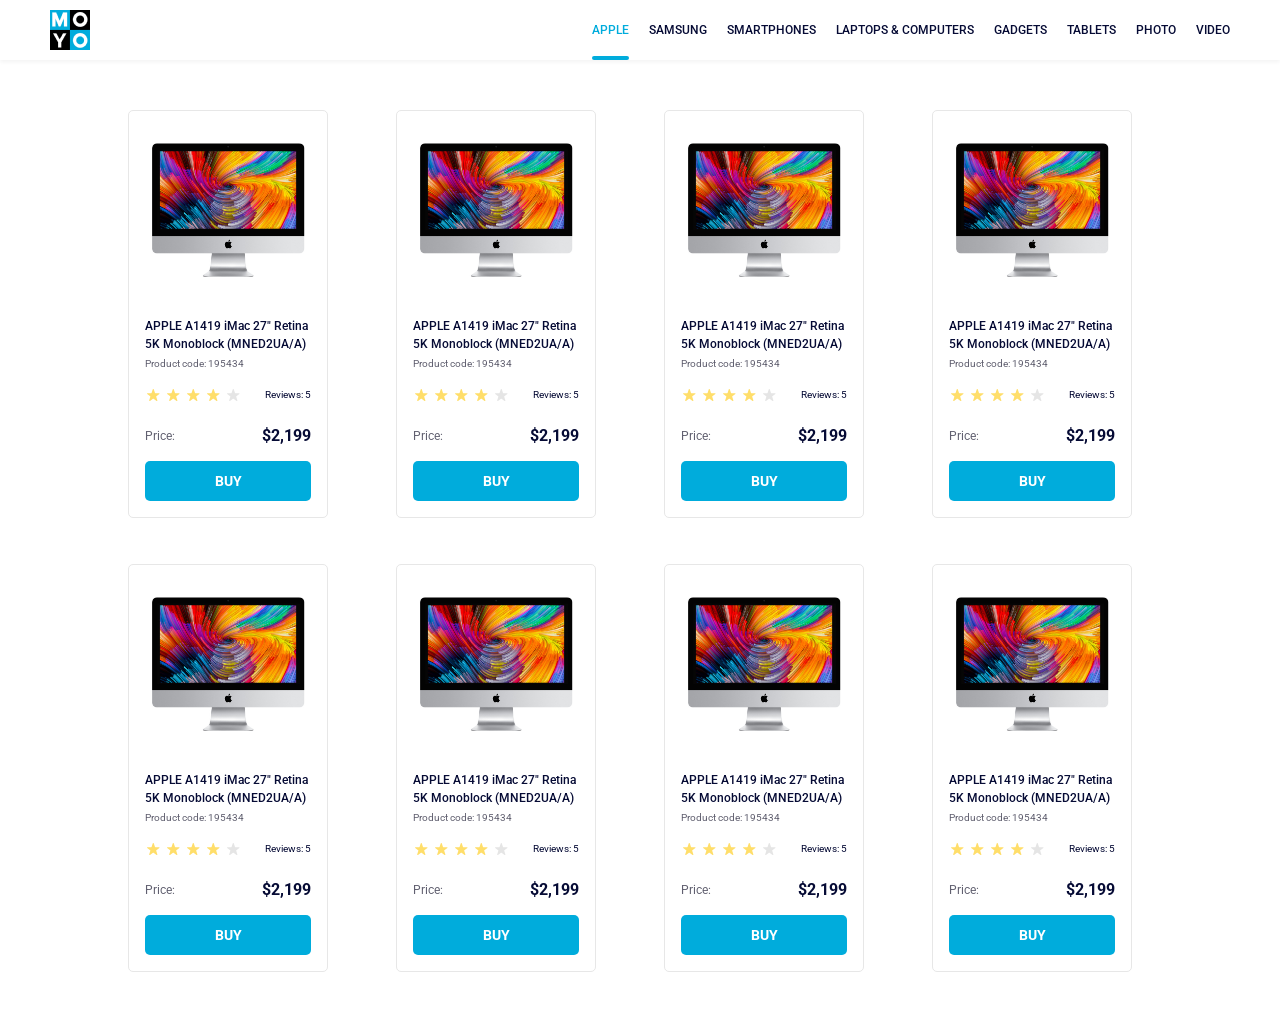
<file: index.html>
<!doctype html><html lang="en"><head><meta charset="utf-8"><meta name="viewport" content="width=device-width, initial-scale=1.0"><title>Catalog</title><link rel="preconnect" href="https://fonts.gstatic.com"><link href="https://fonts.googleapis.com/css2?family=Roboto:wght@400;500;700&display=swap" rel="stylesheet"><link rel="stylesheet" href="index.a18e0c3f.css"></head><body class="page"> <header class="header"> <a href="#"> <img src="logo.eddae0ff.png" alt="moyo logo" class="header__logo"> </a> <nav class="nav"> <ul class="nav__list"> <li class="nav__item"> <a href="#" class="is-active nav__link"> Apple </a> </li> <li class="nav__item"> <a href="#" class="nav__link"> Samsung </a> </li> <li class="nav__item"> <a href="#" class="nav__link"> Smartphones </a> </li> <li class="nav__item"> <a href="#" class="nav__link" data-qa="nav-hover"> Laptops & Computers </a> </li> <li class="nav__item"> <a href="#" class="nav__link"> Gadgets </a> </li> <li class="nav__item"> <a href="#" class="nav__link"> Tablets </a> </li> <li class="nav__item"> <a href="#" class="nav__link"> Photo </a> </li> <li class="nav__item"> <a href="#" class="nav__link"> Video </a> </li> </ul> </nav> </header> <main class="main"> <div class="cards" data-qa="card"> <img src="imac.202c52ff.jpeg" alt="imac product image" class="cards__image"> <h1 class="cards__title"> APPLE A1419 iMac 27" Retina 5K Monoblock (MNED2UA/A) </h1> <span class="cards__span">Product code: 195434</span> <div class="review"> <div class="review__stars review__stars--4"> <div class="review__star"></div> <div class="review__star"></div> <div class="review__star"></div> <div class="review__star"></div> <div class="review__star"></div> </div> <span class="review__span">Reviews: 5</span> </div> <div class="price"> <span class="price__span">Price:</span> <h2 class="price__value">$2,199</h2> </div> <a href="#" class="cards__button" data-qa="card-hover"> Buy </a> </div> <div class="cards" data-qa="card"> <img src="imac.202c52ff.jpeg" alt="imac product image" class="cards__image"> <h1 class="cards__title"> APPLE A1419 iMac 27" Retina 5K Monoblock (MNED2UA/A) </h1> <span class="cards__span">Product code: 195434</span> <div class="review"> <div class="review__stars review__stars--4"> <div class="review__star"></div> <div class="review__star"></div> <div class="review__star"></div> <div class="review__star"></div> <div class="review__star"></div> </div> <span class="review__span">Reviews: 5</span> </div> <div class="price"> <span class="price__span">Price:</span> <h2 class="price__value">$2,199</h2> </div> <a href="#" class="cards__button" data-qa="card-hover"> Buy </a> </div> <div class="cards" data-qa="card"> <img src="imac.202c52ff.jpeg" alt="imac product image" class="cards__image"> <h1 class="cards__title"> APPLE A1419 iMac 27" Retina 5K Monoblock (MNED2UA/A) </h1> <span class="cards__span">Product code: 195434</span> <div class="review"> <div class="review__stars review__stars--4"> <div class="review__star"></div> <div class="review__star"></div> <div class="review__star"></div> <div class="review__star"></div> <div class="review__star"></div> </div> <span class="review__span">Reviews: 5</span> </div> <div class="price"> <span class="price__span">Price:</span> <h2 class="price__value">$2,199</h2> </div> <a href="#" class="cards__button" data-qa="card-hover"> Buy </a> </div> <div class="cards" data-qa="card"> <img src="imac.202c52ff.jpeg" alt="imac product image" class="cards__image"> <h1 class="cards__title"> APPLE A1419 iMac 27" Retina 5K Monoblock (MNED2UA/A) </h1> <span class="cards__span">Product code: 195434</span> <div class="review"> <div class="review__stars review__stars--4"> <div class="review__star"></div> <div class="review__star"></div> <div class="review__star"></div> <div class="review__star"></div> <div class="review__star"></div> </div> <span class="review__span">Reviews: 5</span> </div> <div class="price"> <span class="price__span">Price:</span> <h2 class="price__value">$2,199</h2> </div> <a href="#" class="cards__button" data-qa="card-hover"> Buy </a> </div> <div class="cards" data-qa="card"> <img src="imac.202c52ff.jpeg" alt="imac product image" class="cards__image"> <h1 class="cards__title"> APPLE A1419 iMac 27" Retina 5K Monoblock (MNED2UA/A) </h1> <span class="cards__span">Product code: 195434</span> <div class="review"> <div class="review__stars review__stars--4"> <div class="review__star"></div> <div class="review__star"></div> <div class="review__star"></div> <div class="review__star"></div> <div class="review__star"></div> </div> <span class="review__span">Reviews: 5</span> </div> <div class="price"> <span class="price__span">Price:</span> <h2 class="price__value">$2,199</h2> </div> <a href="#" class="cards__button" data-qa="card-hover"> Buy </a> </div> <div class="cards" data-qa="card"> <img src="imac.202c52ff.jpeg" alt="imac product image" class="cards__image"> <h1 class="cards__title"> APPLE A1419 iMac 27" Retina 5K Monoblock (MNED2UA/A) </h1> <span class="cards__span">Product code: 195434</span> <div class="review"> <div class="review__stars review__stars--4"> <div class="review__star"></div> <div class="review__star"></div> <div class="review__star"></div> <div class="review__star"></div> <div class="review__star"></div> </div> <span class="review__span">Reviews: 5</span> </div> <div class="price"> <span class="price__span">Price:</span> <h2 class="price__value">$2,199</h2> </div> <a href="#" class="cards__button" data-qa="card-hover"> Buy </a> </div> <div class="cards" data-qa="card"> <img src="imac.202c52ff.jpeg" alt="imac product image" class="cards__image"> <h1 class="cards__title"> APPLE A1419 iMac 27" Retina 5K Monoblock (MNED2UA/A) </h1> <span class="cards__span">Product code: 195434</span> <div class="review"> <div class="review__stars review__stars--4"> <div class="review__star"></div> <div class="review__star"></div> <div class="review__star"></div> <div class="review__star"></div> <div class="review__star"></div> </div> <span class="review__span">Reviews: 5</span> </div> <div class="price"> <span class="price__span">Price:</span> <h2 class="price__value">$2,199</h2> </div> <a href="#" class="cards__button" data-qa="card-hover"> Buy </a> </div> <div class="cards" data-qa="card"> <img src="imac.202c52ff.jpeg" alt="imac product image" class="cards__image"> <h1 class="cards__title"> APPLE A1419 iMac 27" Retina 5K Monoblock (MNED2UA/A) </h1> <span class="cards__span">Product code: 195434</span> <div class="review"> <div class="review__stars review__stars--4"> <div class="review__star"></div> <div class="review__star"></div> <div class="review__star"></div> <div class="review__star"></div> <div class="review__star"></div> </div> <span class="review__span">Reviews: 5</span> </div> <div class="price"> <span class="price__span">Price:</span> <h2 class="price__value">$2,199</h2> </div> <a href="#" class="cards__button" data-qa="card-hover"> Buy </a> </div> </main> </body></html>
</file>
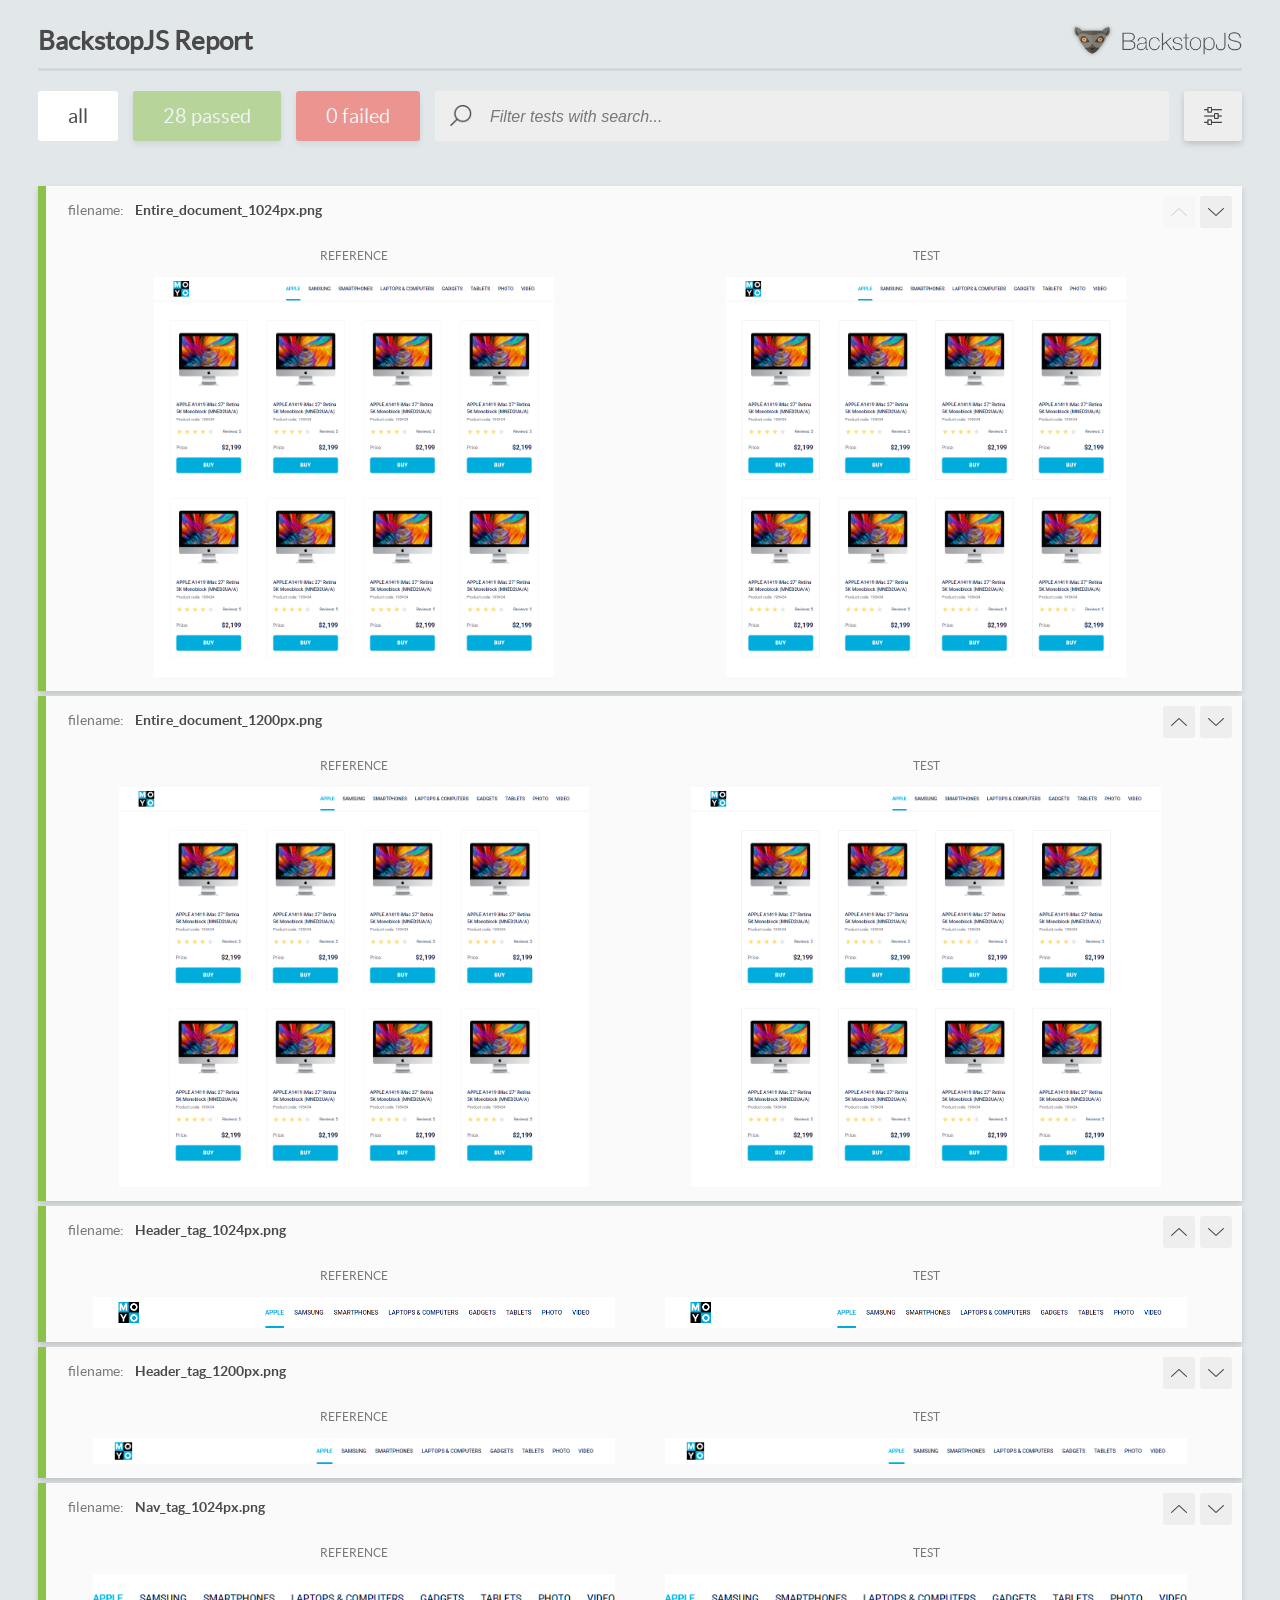
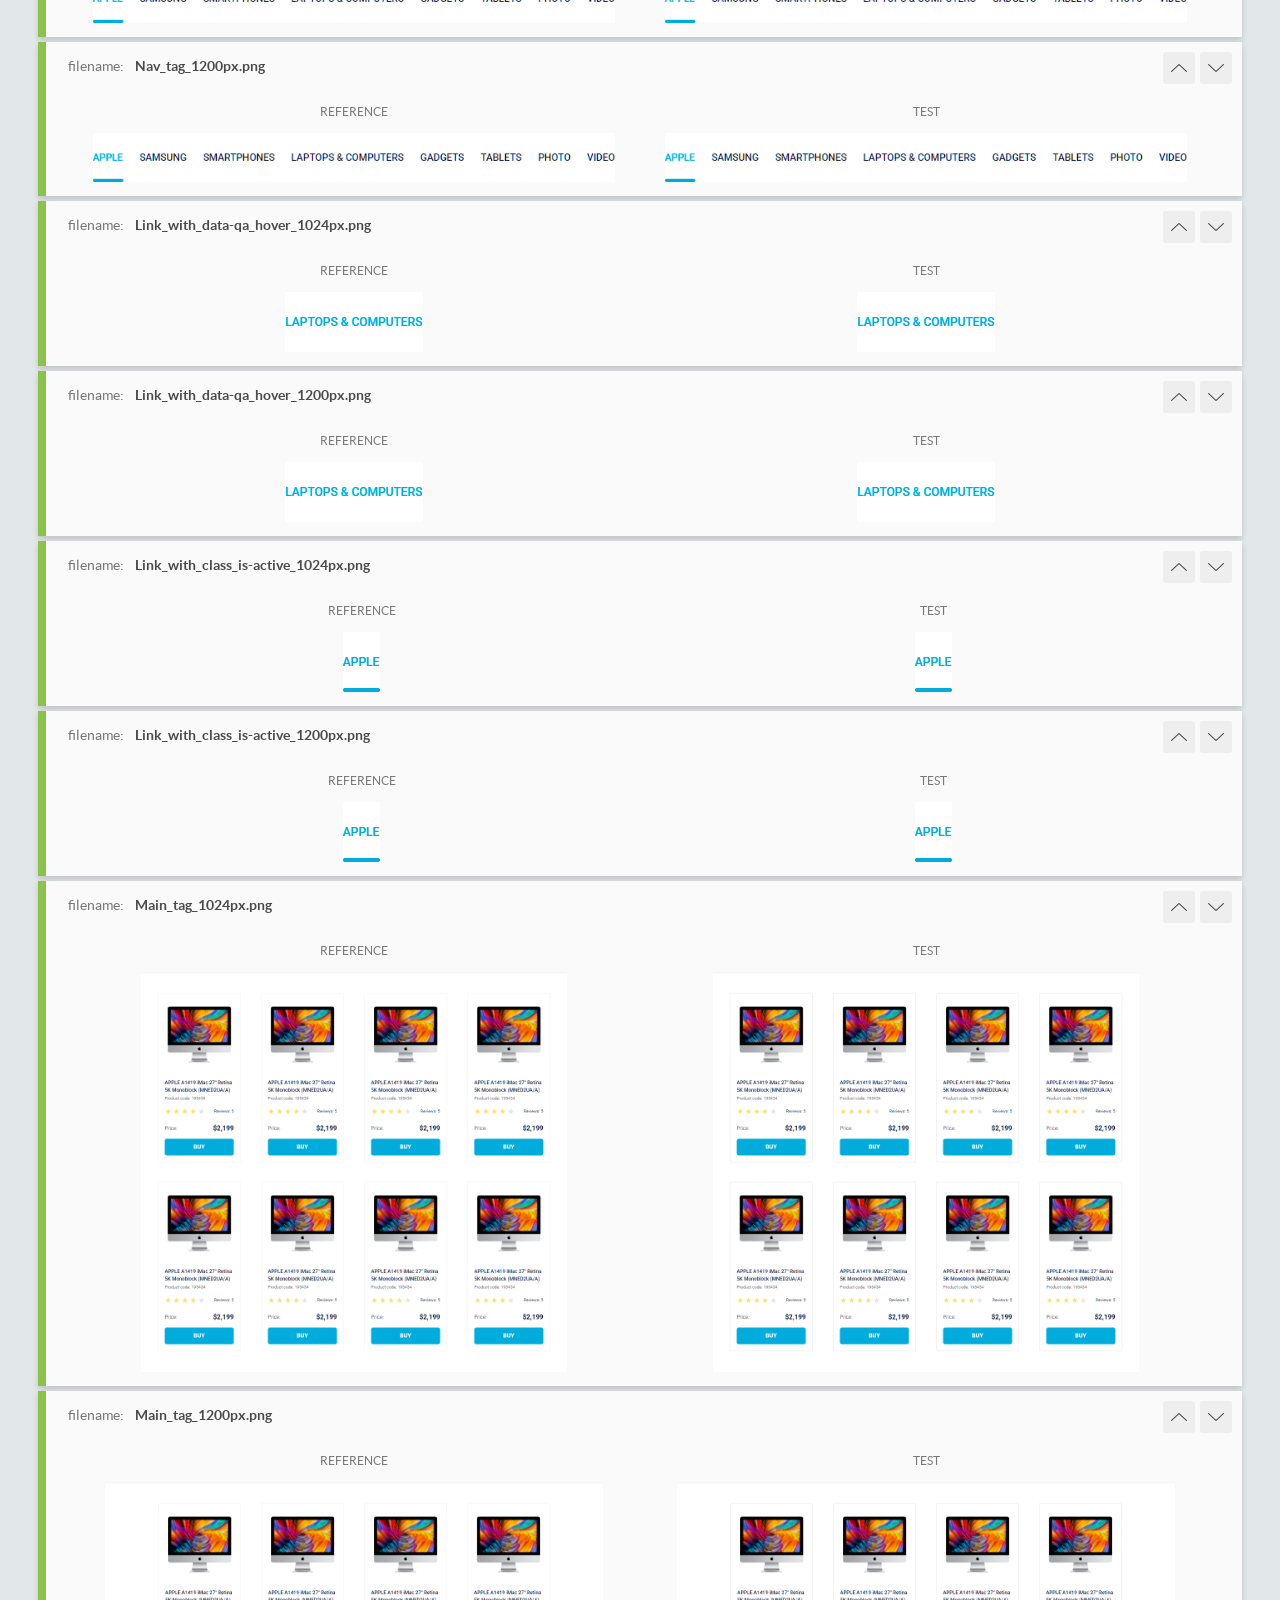
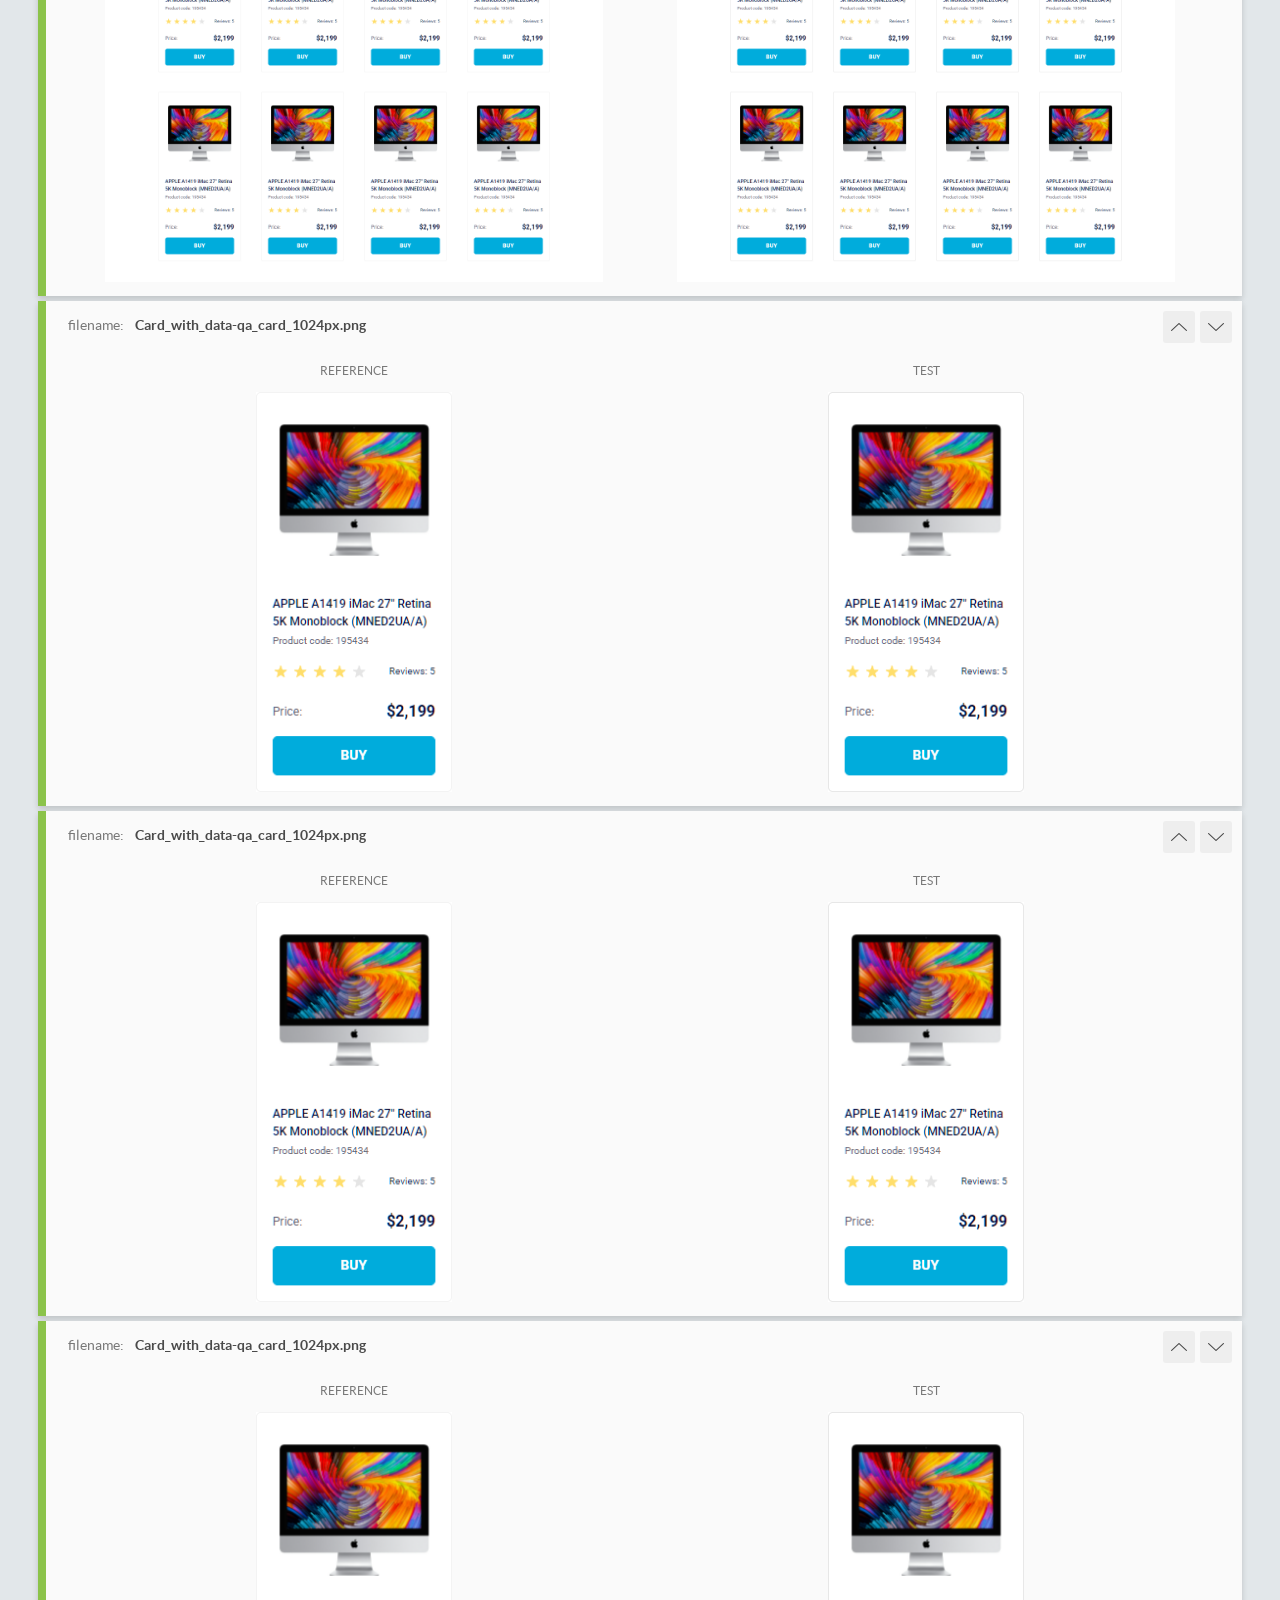
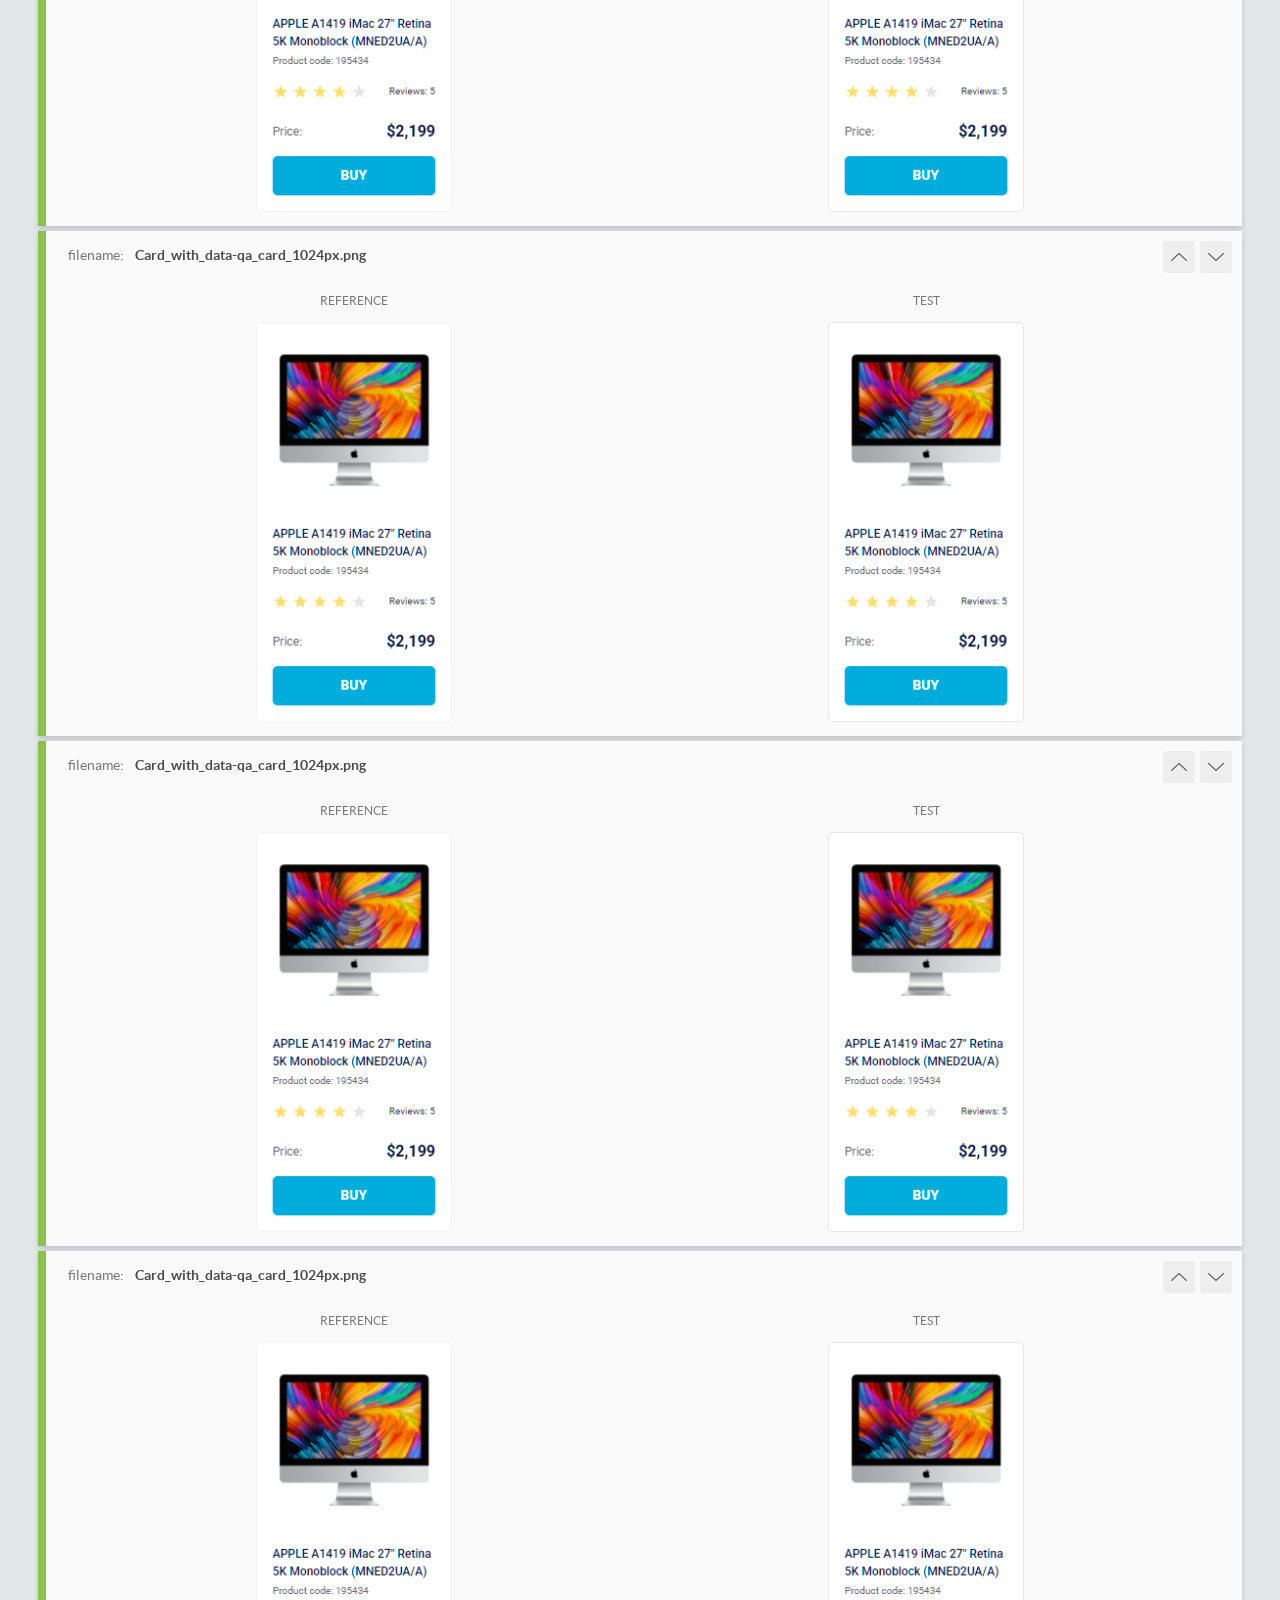
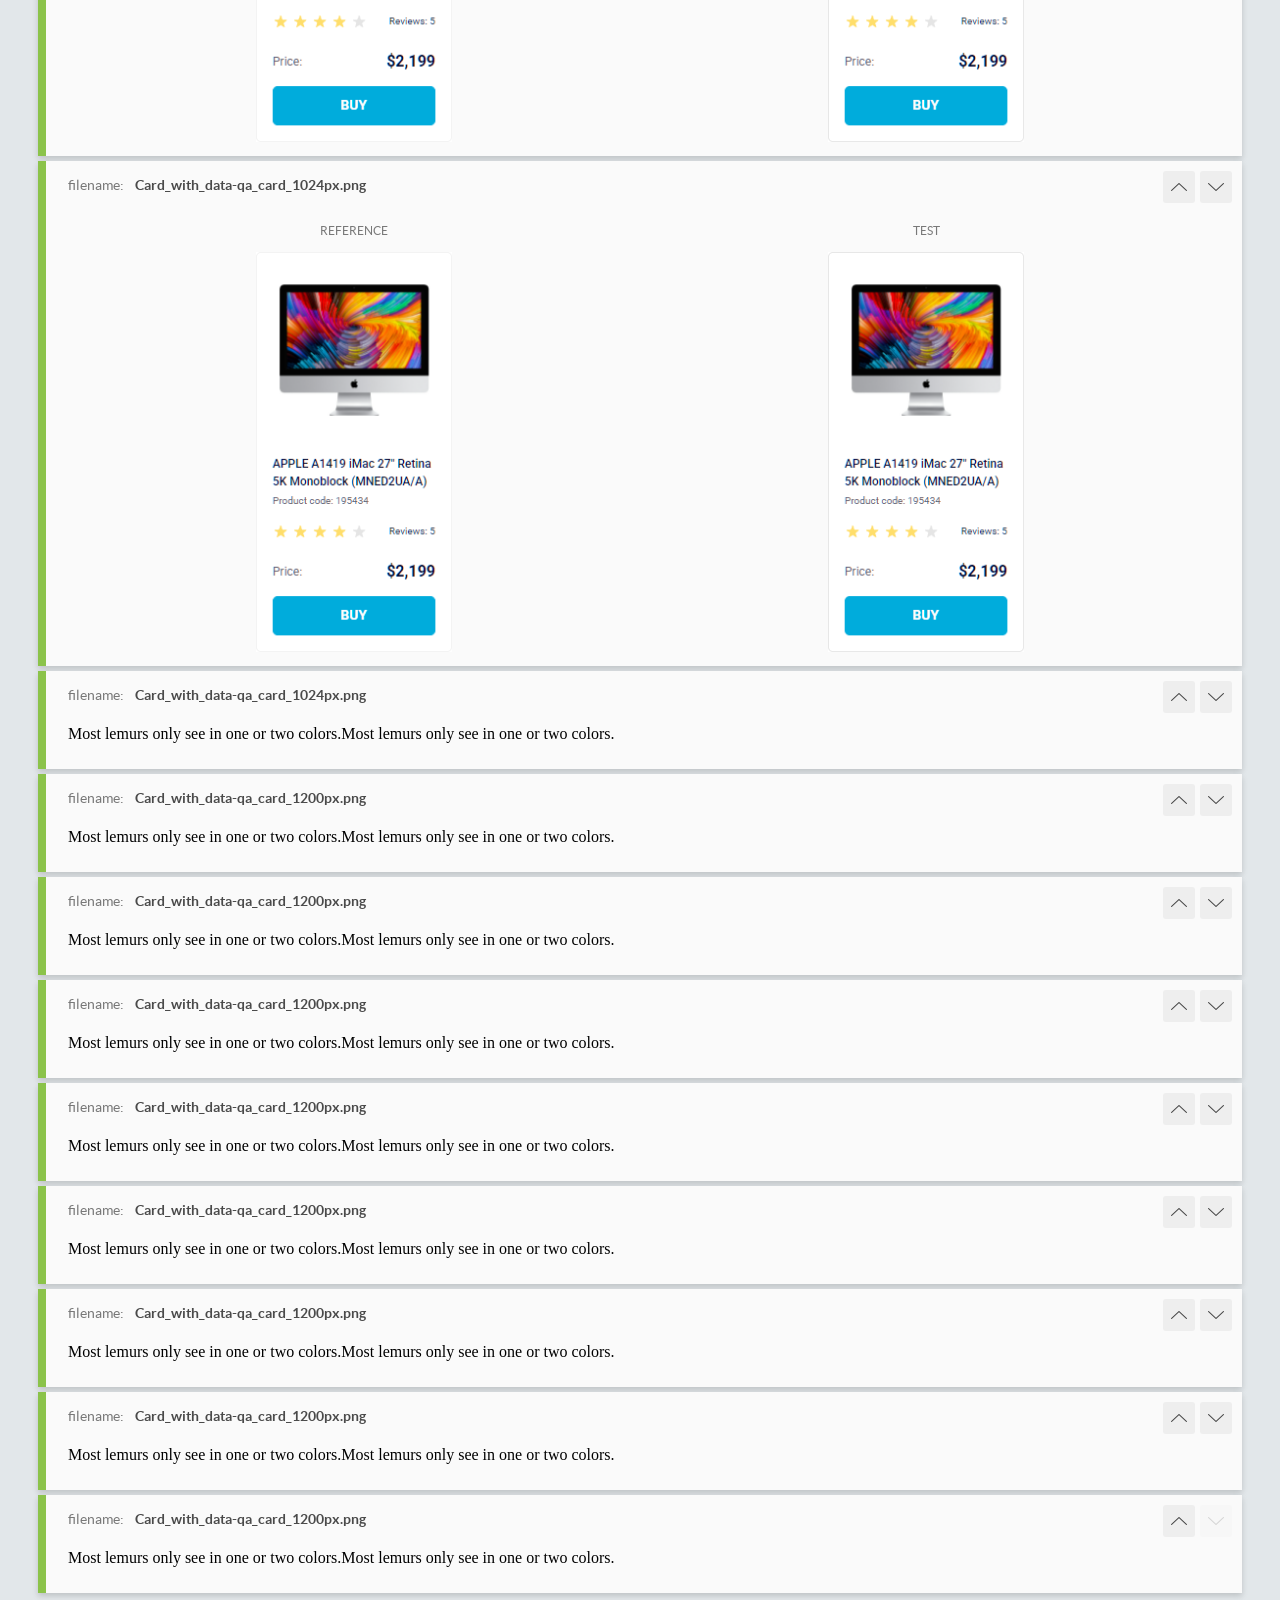
<file: report/html_report/index.html>
<!DOCTYPE html>
<html>
  <head>
    <meta charset="utf-8">
    <!-- Disable Cache -->
    <meta http-equiv="Cache-Control" content="no-cache, no-store, must-revalidate">
    <meta http-equiv="Pragma" content="no-cache">
    <meta http-equiv="Expires" content="0">

    <title>BackstopJS Report</title>

    <style>
      @font-face {
          font-family: 'latoregular';
          src: url('./assets/fonts/lato-regular-webfont.woff2') format('woff2'),
              url('./assets/fonts/lato-regular-webfont.woff') format('woff');
          font-weight: 400;
          font-style: normal;
      }
      @font-face {
          font-family: 'latobold';
          src: url('./assets/fonts/lato-bold-webfont.woff2') format('woff2'),
              url('./assets/fonts/lato-bold-webfont.woff') format('woff');
          font-weight: 700;
          font-style: normal;
      }

      .ReactModal__Body--open {
          overflow: hidden;
      }
      .ReactModal__Body--open .header {
        display: none;
      }

    </style>
  </head>
  <body style="background-color: #E2E7EA">
    <div id="root">

    </div>
    <script>
      function report (report) { // eslint-disable-line no-unused-vars
        window.tests = report;
      }
    </script>
    <script src="config.js"></script>
    <script src="index_bundle.js"></script>
  </body>
</html>
</file>
<file: index.a18e0c3f.css>
body{margin:0}html{color:#060b35;font-family:Roboto,sans-serif}.header{justify-content:space-between;align-items:center;padding-inline:50px;display:flex;box-shadow:0 2px 4px #0000000d}.header__logo{width:40px;height:40px;display:flex}.header .nav__list{margin:0;list-style:none;display:flex}.header .nav__list :nth-child(n+2){margin-left:20px}.header .nav__link{color:inherit;text-transform:uppercase;padding-block:23px;font-size:12px;font-weight:500;text-decoration:none;display:block}.header .nav__link:hover{color:#00acdc}.header .nav .is-active{color:#00acdc;position:relative}.header .nav .is-active:after{content:"";background-color:#00acdc;border-radius:8px;width:37px;height:4px;position:absolute;bottom:0;left:0}@media (width>=1024px){.header .nav__list{padding:0}}.main{grid-template-columns:repeat(1fr);justify-content:center;gap:46px 48px;padding:50px 40px;display:grid}@media (width>=488px){.main{grid-template-columns:repeat(2,1fr)}}@media (width>=768px){.main{grid-template-columns:repeat(3,1fr)}}@media (width>=1024px){.main{grid-template-columns:repeat(4,1fr)}}@media (width>=1200px){.main{padding-inline:128px}}.cards{box-sizing:border-box;border:1px solid #e7e7e7;border-radius:5px;width:200px;padding:32px 16px 16px;transition:all .3s}.cards__image{margin-inline:3px;width:160px;height:134px;margin-bottom:40px;display:flex}.cards__title{margin-bottom:-1px;font-size:12px;font-weight:500;line-height:18px}.cards__span{color:#616070;font-size:10px;line-height:14px}.cards:hover{transform:scale(1.2)}.cards:hover .cards__title{color:#34568b}.cards__button{color:#fff;text-transform:uppercase;text-align:center;background-color:#00acdc;border-radius:5px;padding-block:12px;font-size:14px;font-weight:700;line-height:16px;text-decoration:none;transition:background-color .3s;display:block}.cards__button:hover{color:#00acdc;background-color:#fff}.price{justify-content:space-between;align-items:center;padding:24px 0 16px;display:flex}.price__span{color:#616070;font-size:12px;line-height:18px}.price__value{margin:0;font-size:16px;font-weight:700;line-height:18px}.review{justify-content:space-between;align-items:center;padding-top:16px;display:flex}.review__stars{justify-content:space-between;align-items:center;width:96px;display:flex}.review__stars--1 :nth-child(-n+1),.review__stars--2 :nth-child(-n+2),.review__stars--3 :nth-child(-n+3),.review__stars--4 :nth-child(-n+4),.review__stars--5 :nth-child(-n+5){background-image:url(star-active.edda4c43.svg)}.review__star{background-image:url(star.822d561e.svg);background-position:50%;background-repeat:no-repeat;width:16px;height:16px}.review__span{font-size:10px;font-weight:400;line-height:14px}
/*# sourceMappingURL=index.a18e0c3f.css.map */
</file>
